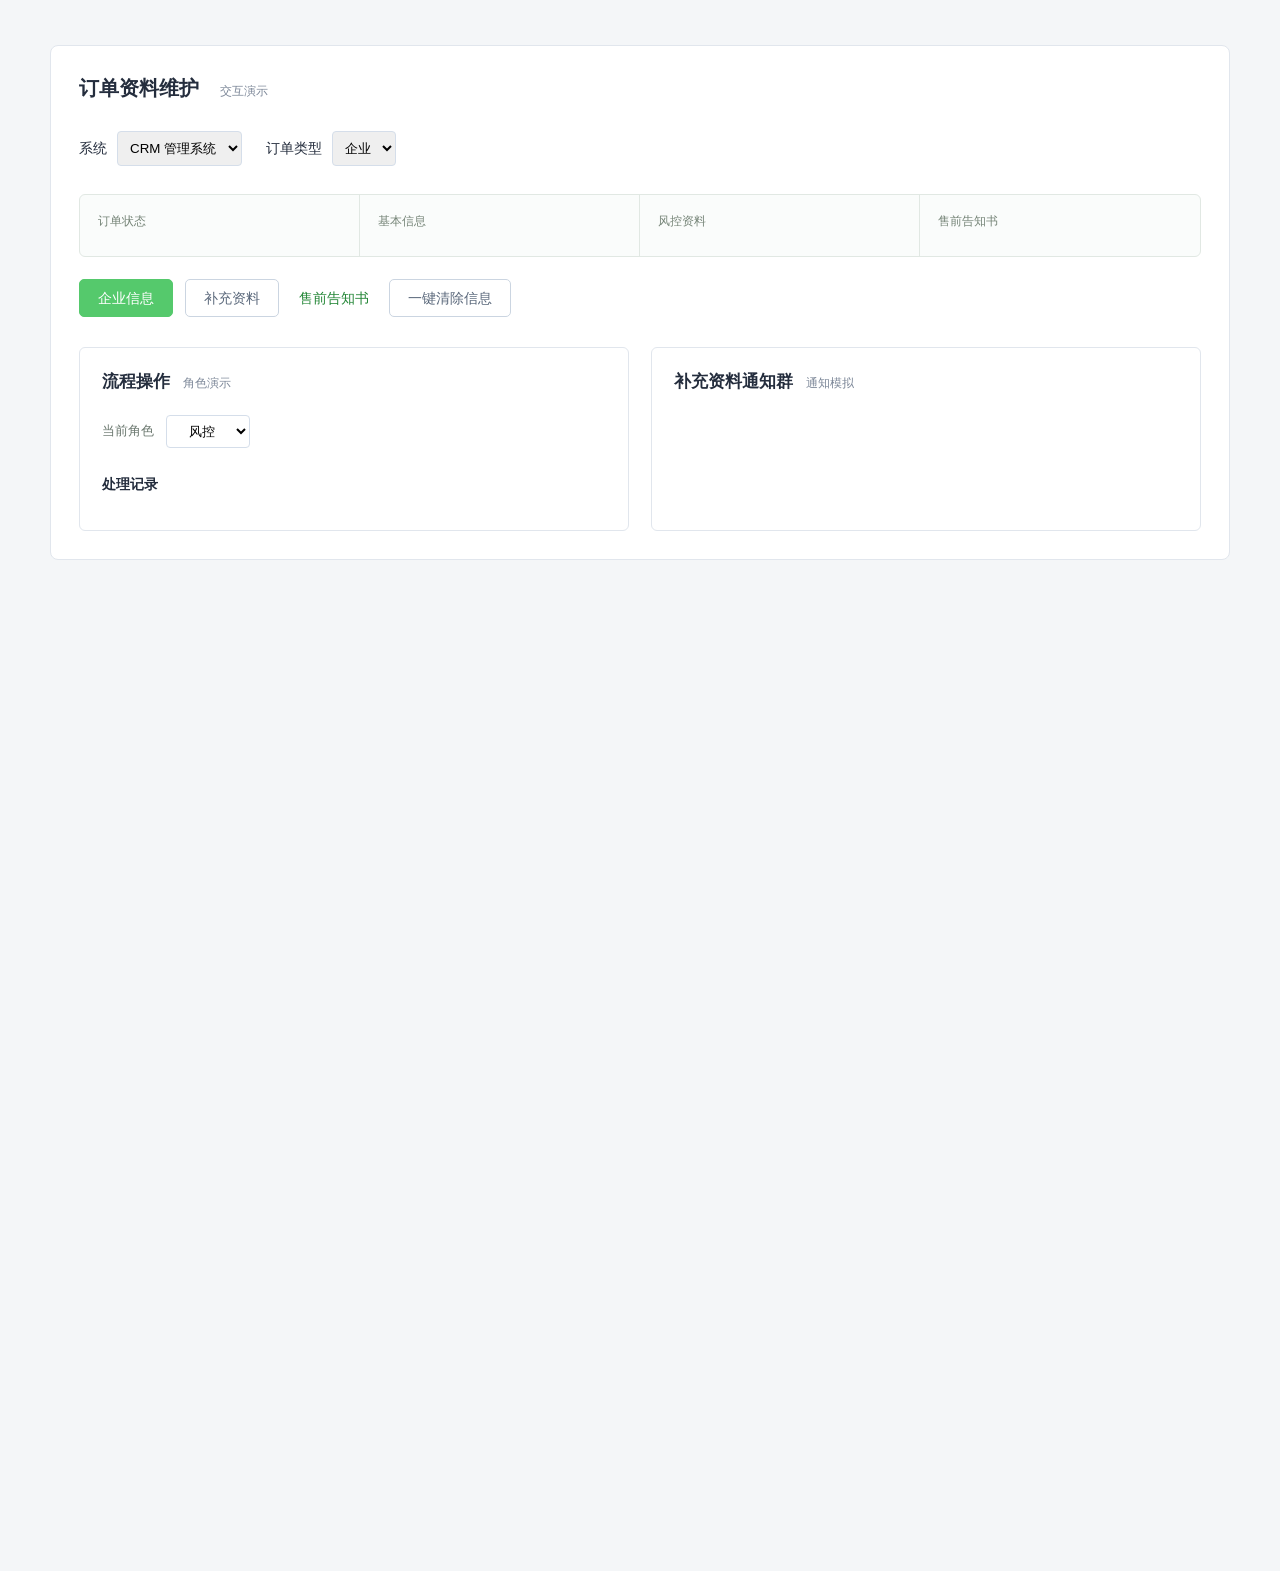
<file: index.html>
<!doctype html>
<html lang="zh-CN"><head><meta charset="utf-8"><meta name="viewport" content="width=device-width,initial-scale=1"><title>企业／个人信息原型</title><meta http-equiv="refresh" content="0;url=./%E4%BC%81%E4%B8%9A%E4%BF%A1%E6%81%AF%E7%BB%9F%E4%B8%80%E7%BB%B4%E6%8A%A4%E4%BA%A4%E4%BA%92%E5%8E%9F%E5%9E%8B/index.html"></head><body><p>正在打开原型… <a href="./%E4%BC%81%E4%B8%9A%E4%BF%A1%E6%81%AF%E7%BB%9F%E4%B8%80%E7%BB%B4%E6%8A%A4%E4%BA%A4%E4%BA%92%E5%8E%9F%E5%9E%8B/index.html">点击进入企业／个人信息原型</a></p></body></html>
</file>
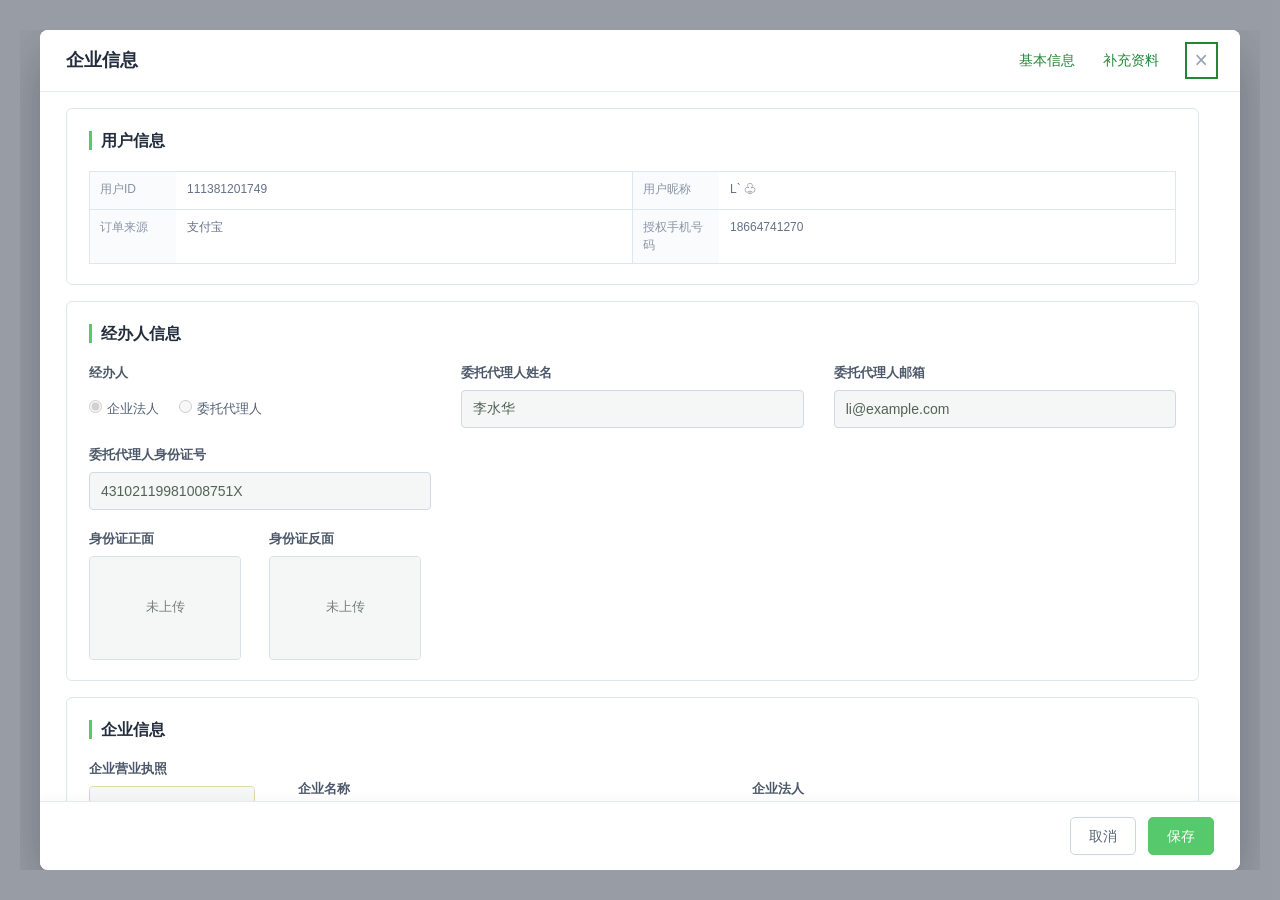
<file: 企业信息统一维护交互原型/index.html>
<!doctype html><html lang="zh-CN"><head><meta charset="UTF-8"><meta name="viewport" content="width=device-width,initial-scale=1.0"><title>企业信息维护</title><link rel="stylesheet" href="./styles.css"><link rel="stylesheet" href="./overrides.css"><link rel="stylesheet" href="./modal-view.css"></head><body>
<header class="prototype-bar"><strong>企业信息维护交互原型</strong></header><div class="app-shell"><aside class="sidebar"><div class="brand"><b>D</b><strong>雕马快租</strong></div><nav><a>工作台</a><a>订单管理</a><a class="active">企业管理</a><a>场地管理</a><a>账号设置</a></nav></aside><main class="main-content"><div class="breadcrumb">企业管理 <span>/</span> 企业信息</div><header class="page-header"><h1>企业信息</h1><button id="closeButton" class="close-page" type="button" aria-label="关闭">×</button></header><form id="enterpriseForm">
<section class="info-card readonly-card"><div class="section-heading"><span></span><h2>用户信息</h2></div><div class="user-table"><div><label>用户ID</label><p>111381201749</p></div><div><label>用户昵称</label><p>L` ♧</p></div><div><label>订单来源</label><p>支付宝</p></div><div><label>授权手机号码</label><p>18664741270</p></div></div></section>
<section class="info-card"><div class="section-heading"><span></span><h2>经办人信息</h2></div><div class="form-grid three-columns"><div class="field"><label>经办人</label><div class="radios"><label><input checked name="agentRole" type="radio">企业法人</label><label><input name="agentRole" type="radio">委托代理人</label></div></div><div class="field"><label for="agentName">委托代理人姓名</label><input id="agentName" value="李水华"></div><div class="field"><label for="agentEmail">委托代理人邮箱</label><input id="agentEmail" value="li@example.com"></div><div class="field"><label for="agentId">委托代理人身份证号</label><input id="agentId" value="43102119981008751X"></div></div><div class="image-row"><div class="field"><label>身份证正面</label><div class="image-box id-front" data-image-card><span>居民身份证</span><b>李 水 华</b><div class="image-tools"><button type="button" data-preview="身份证正面">⌕</button><button type="button" data-image-delete>⌫</button></div><label class="upload-hit" for="frontId">点击上传</label><input id="frontId" type="file" accept="image/*"></div></div><div class="field"><label>身份证反面</label><div class="image-box id-back" data-image-card><span>居民身份证</span><b>中华人民共和国</b><div class="image-tools"><button type="button" data-preview="身份证反面">⌕</button><button type="button" data-image-delete>⌫</button></div><label class="upload-hit" for="backId">点击上传</label><input id="backId" type="file" accept="image/*"></div></div></div></section>
<section class="info-card"><div class="section-heading"><span></span><h2>企业信息</h2></div><div class="company-layout"><div class="field"><label>企业营业执照</label><div class="image-box license" data-image-card><em>营业执照</em><i>◎</i><b>营业执照</b><small>国家市场监督管理总局监制</small><div class="image-tools"><button type="button" data-preview="营业执照">⌕</button><button type="button" data-image-delete>⌫</button></div><label class="upload-hit" for="license">点击上传</label><input id="license" type="file" accept="image/*"></div></div><div class="form-grid"><div class="field"><label for="companyName">企业名称</label><input id="companyName" value="山东汉唐电动车科技有限公司"></div><div class="field"><label for="companyLegal">企业法人</label><input id="companyLegal" value="郭卫星"></div><div class="field"><label for="creditCode">统一社会信用代码</label><input id="creditCode" value="91370725MA3DMWX95H"></div><div class="field"><label for="address">公司地址</label><input id="address" value="山东省潍坊市昌乐县宝都街道 111 号"></div></div></div></section>
<section class="info-card"><div class="section-heading"><span></span><h2>法人信息</h2></div><div class="form-grid"><div class="field"><label for="legalName">法人姓名</label><input id="legalName" value="郭卫星"></div><div class="field"><label for="legalPhone">法人手机号</label><input id="legalPhone" value="18664741270"></div><div class="field"><label for="legalEmail">下单人邮箱</label><input id="legalEmail" value="guo@example.com"></div><div class="field verify-field"><label for="verifyCode">法人手机验证码</label><div><input id="verifyCode" placeholder="请输入验证码"><button type="button" class="text-button">发送验证码</button></div></div></div></section>
<section class="info-card supplementary"><div class="supplement-heading"><div class="section-heading"><span></span><h2>补充资料</h2></div><label class="add-button" for="supplementFile">添加<input id="supplementFile" type="file" multiple></label></div><table><thead><tr><th>文件</th><th>说明</th><th>创建时间</th><th>操作</th></tr></thead><tbody id="supplementBody"><tr class="empty-row"><td colspan="4">暂无数据</td></tr></tbody></table></section>
<footer class="form-actions"><p id="dirtyHint" class="hidden">信息已修改，保存后生效</p><button type="button" class="secondary-btn" id="cancelButton">取消</button><button type="submit" class="primary-btn">保存</button></footer></form></main></div>
<div class="modal-backdrop hidden" id="previewModal"><div class="preview-modal"><button class="modal-close" data-close type="button">×</button><div class="preview-sheet"><span id="previewType">资料预览</span><h2 id="previewTitle">营业执照</h2><p>山东汉唐电动车科技有限公司</p></div></div></div><div class="modal-backdrop hidden" id="discardModal"><div class="confirm-modal"><h2>存在未提交的修改，确认放弃并关闭？</h2><div><button class="secondary-btn" id="continueEdit" type="button">继续编辑</button><button class="primary-btn" id="discardChanges" type="button">放弃修改</button></div></div></div><div class="toast hidden" id="toast">✓ 保存成功</div><script src="./app.js"></script></body></html>
</file>
<file: 企业信息统一维护交互原型/styles.css>
:root{--blue:#2f70e9;--green:#55c96c;--ink:#242d3d;--line:#dfe6ef;--bg:#f6f8fb}*{box-sizing:border-box}body{margin:0;background:var(--bg);font:14px/1.45 Inter,"PingFang SC","Microsoft YaHei",sans-serif;color:var(--ink)}.prototype-bar{height:42px;background:#172033;color:#fff;display:flex;align-items:center;padding:0 24px;font-size:13px}.app-shell{display:flex;min-height:calc(100vh - 42px)}.sidebar{width:204px;background:#fff;border-right:1px solid var(--line)}.brand{height:72px;display:flex;align-items:center;gap:10px;padding:0 24px;font-size:16px}.brand b{width:28px;height:28px;display:grid;place-items:center;background:#2f70e9;color:#fff;border-radius:7px}.sidebar nav{padding:8px 12px}.sidebar a{display:block;color:#66748a;padding:12px 14px;border-radius:6px;margin:4px 0}.sidebar a.active{background:#eef5ff;color:var(--blue);font-weight:600}.main-content{width:min(1160px,calc(100% - 204px));margin:0 auto;padding:26px 38px 50px}.breadcrumb{font-size:13px;color:#98a3b3}.breadcrumb span{padding:0 8px}.page-header{height:72px;display:flex;align-items:center;justify-content:space-between}.page-header h1{margin:0;font-size:25px}.close-page,.modal-close{border:0;background:transparent;color:#98a3b3;font-size:25px;cursor:pointer}.info-card{background:#fff;border:1px solid var(--line);border-radius:6px;margin-bottom:14px;padding:22px 26px}.section-heading{display:flex;align-items:center;gap:9px;margin-bottom:19px}.section-heading span{display:block;width:3px;height:19px;background:var(--green)}.section-heading h2{font-size:16px;margin:0}.user-table{display:grid;grid-template-columns:1fr 1fr;border:1px solid var(--line);border-right:0;border-bottom:0}.user-table div{min-height:38px;display:grid;grid-template-columns:86px 1fr;border-right:1px solid var(--line);border-bottom:1px solid var(--line)}.user-table label{background:#fafbfd;color:#8a95a6;padding:9px 10px;font-size:12px}.user-table p{padding:9px 11px;margin:0;font-size:12px;color:#657187}.form-grid{display:grid;grid-template-columns:1fr 1fr;gap:18px 30px}.three-columns{grid-template-columns:repeat(3,1fr)}.field label{font-weight:600;color:#4c586a;display:block;margin-bottom:7px;font-size:13px}.field input{height:38px;width:100%;border:1px solid #cfd9e7;border-radius:4px;padding:0 11px;color:#39465a;font:inherit;outline:0;background:#fff}.field input:focus{border-color:var(--blue);box-shadow:0 0 0 3px #2f70e91a}.radios{height:38px;display:flex;align-items:center;gap:20px}.radios label{font-weight:400;margin:0;color:#536075}.radios input{width:auto;height:auto;margin:0 5px 0 0;accent-color:var(--green)}.image-row{display:flex;gap:28px;margin-top:20px}.image-box{height:104px;width:152px;border:1px solid #d8e0ea;border-radius:4px;position:relative;overflow:hidden;display:flex;flex-direction:column;justify-content:center;padding-left:16px;background:#eef6fc;color:#4e7499}.image-box span{font-size:10px;margin-bottom:8px}.image-box b{font-size:14px;letter-spacing:2px}.id-back{background:#fbf1ea;color:#9a6d53}.image-box input,.attachment input,.add-button input{display:none}.license{width:166px;height:108px;align-items:center;padding:17px 10px;background:#fffdf4;border-color:#e5d6a6;color:#957b2c}.license em{position:absolute;top:7px;left:8px;font-size:8px;font-style:normal}.license i{font-style:normal;font-size:23px}.license b{font-size:13px;letter-spacing:0;margin:5px 0}.license small{font-size:7px}.company-layout{display:grid;grid-template-columns:185px 1fr;gap:24px}.company-layout .form-grid{align-content:end;padding-top:20px}.image-tools{display:flex;gap:4px;position:absolute;right:5px;bottom:5px;z-index:3}.image-tools button{border:0;border-radius:3px;width:21px;height:21px;color:#fff;background:#1d2939cf;cursor:pointer;line-height:19px;padding:0;font-size:16px}.image-tools button:last-child:hover{background:#e34a59}.upload-hit{display:none;position:absolute;inset:0;z-index:2;align-items:center;justify-content:center;background:#f8fbff;color:var(--blue)!important;font-size:12px!important;cursor:pointer;margin:0!important}.is-empty .image-tools{display:none}.is-empty .upload-hit{display:flex;border:1px dashed #94b9fa}.verify-field>div{display:flex;gap:10px}.verify-field .text-button{border:0;background:transparent;color:var(--blue);white-space:nowrap;cursor:pointer}.attachment-grid{display:grid;grid-template-columns:repeat(3,1fr);gap:15px}.attachment{height:84px;border:1px solid var(--line);border-radius:5px;display:flex;gap:11px;align-items:center;padding:15px;position:relative}.attachment-icon{width:38px;height:38px;border-radius:6px;background:#edf5ff;color:#377ce9;display:grid;place-items:center;font-size:16px;font-weight:700}.attachment-icon.receipt{background:#fff8e8;color:#d89635}.attachment-icon.photo{background:#f4efff;color:#966be1}.attachment b{font-size:14px}.supplement-heading{display:flex;justify-content:space-between;align-items:center}.supplement-heading .section-heading{margin-bottom:18px}.add-button{height:34px;line-height:34px;padding:0 16px;border-radius:4px;background:var(--green);color:#fff;cursor:pointer}table{width:100%;border-collapse:collapse;border:1px solid var(--line)}th,td{height:44px;border:1px solid var(--line);text-align:center}th{font-weight:600;background:#fbfcfd}td{font-size:13px}.empty-row td{height:60px;color:#a1abba}.form-actions{display:flex;align-items:center;justify-content:flex-end;gap:12px;margin-top:24px}.form-actions p{margin:0 auto 0 0;color:#e59421;font-size:13px}.primary-btn,.secondary-btn{height:38px;padding:0 18px;border-radius:5px;cursor:pointer;font:inherit}.primary-btn{background:var(--green);border:1px solid var(--green);color:#fff}.secondary-btn{background:#fff;border:1px solid #cbd5e1;color:#59677a}.modal-backdrop{position:fixed;inset:0;z-index:9;background:#17203380;display:grid;place-items:center;padding:20px}.hidden{display:none!important}.preview-modal,.confirm-modal{position:relative;background:#fff;border-radius:7px;box-shadow:0 20px 55px #17203342}.preview-modal{width:410px;padding:24px}.modal-close{position:absolute;right:10px;top:7px}.preview-sheet{height:270px;border:1px solid #e7d8ab;background:#fffdf4;color:#8d742b;display:flex;flex-direction:column;align-items:center;justify-content:center}.preview-sheet h2{font-size:21px;margin:8px}.preview-sheet p{font-size:13px;margin:0}.confirm-modal{width:min(410px,100%);padding:28px}.confirm-modal h2{font-size:16px;font-weight:500;margin:0 0 26px}.confirm-modal>div{display:flex;justify-content:flex-end;gap:10px}.toast{position:fixed;z-index:15;right:28px;bottom:28px;color:#fff;background:#1eaa69;border-radius:5px;padding:11px 17px;box-shadow:0 8px 24px #17203338}@media(max-width:780px){.sidebar{display:none}.main-content{width:100%;padding:20px 14px}.info-card{padding:18px}.user-table,.form-grid,.three-columns,.company-layout,.attachment-grid{grid-template-columns:1fr}.user-table div{grid-template-columns:100px 1fr}.company-layout .form-grid{padding:0}.image-row{flex-wrap:wrap}.page-header{height:62px}}
</file>
<file: 企业信息统一维护交互原型/overrides.css>
.section-heading-action{justify-content:space-between}.section-heading-action>div{display:flex;align-items:center;gap:9px}.history-button{height:30px;padding:0 12px;border:1px solid #9fc3ff;border-radius:4px;background:#fff;color:#2f70e9;font:13px inherit;cursor:pointer}.history-button:hover{background:#eef5ff}
</file>
<file: 企业信息统一维护交互原型/modal-view.css>
body{background:#17203380;min-height:100vh;padding:32px 20px}.prototype-bar,.sidebar,.breadcrumb{display:none}.app-shell{display:block;min-height:0}.main-content{width:min(1080px,100%);height:calc(100vh - 64px);margin:0 auto;padding:0;background:#fff;border-radius:8px;box-shadow:0 18px 56px #0f172a4d;overflow-y:auto;position:relative}.page-header{height:62px;padding:0 26px;border-bottom:1px solid #e5eaf1;position:sticky;top:0;background:#fff;z-index:4}.page-header h1{font-size:18px}.close-page{font-size:23px}.info-card{margin:16px 26px;padding:20px 22px}.form-actions{position:sticky;bottom:0;z-index:4;margin:0;padding:15px 26px;background:#fff;border-top:1px solid #e5eaf1}.modal-backdrop{z-index:12}@media(max-width:780px){body{padding:0}.main-content{width:100%;height:100vh;border-radius:0}.info-card{margin:12px}.form-actions{padding:12px}.page-header{padding:0 18px}}
</file>
